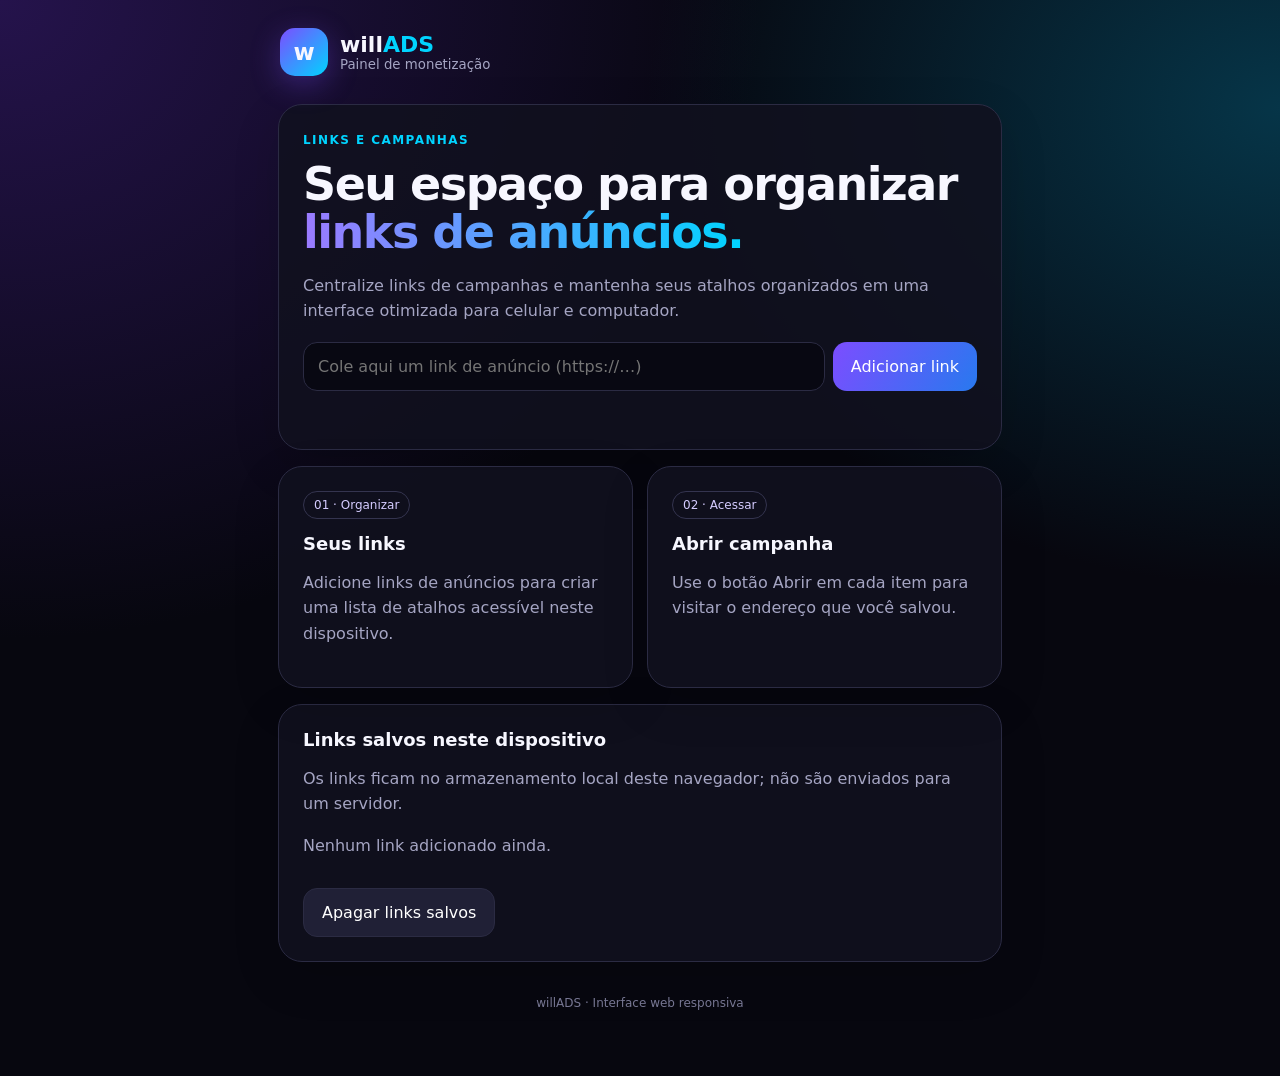
<file: index.html>
<!doctype html>
<html lang="pt-BR">
<head>
<meta charset="utf-8"><meta name="viewport" content="width=device-width,initial-scale=1,viewport-fit=cover">
<meta name="theme-color" content="#07070f"><meta name="description" content="willADS — painel de monetização e links de anúncios.">
<link rel="manifest" href="./manifest.json"><title>willADS</title>
<style>
:root{color-scheme:dark;--bg:#07070f;--panel:#141426;--border:#2b2b43;--purple:#7c4dff;--cyan:#00d4ff;--muted:#a5a5c3}
*{box-sizing:border-box}body{margin:0;background:radial-gradient(ellipse at 0 0,#25134c 0,transparent 42%),radial-gradient(ellipse at 100% 10%,#063548 0,transparent 35%),var(--bg);color:#f7f7ff;font:16px system-ui,-apple-system,sans-serif;min-height:100vh}
header{max-width:760px;margin:auto;padding:28px 20px;display:flex;align-items:center;gap:12px} .logo{width:48px;height:48px;border-radius:15px;display:grid;place-items:center;font-size:23px;font-weight:900;background:linear-gradient(135deg,var(--purple),var(--cyan));box-shadow:0 8px 30px #7c4dff55}header strong{font-size:22px}header small{display:block;color:var(--muted)}
main{max-width:760px;margin:auto;padding:0 18px 48px}.hero,.card{border:1px solid var(--border);background:#11111fdd;border-radius:24px;padding:24px;margin-bottom:16px;box-shadow:0 16px 48px #0002}.eyebrow{color:var(--cyan);font-weight:700;text-transform:uppercase;letter-spacing:.12em;font-size:12px}h1{font-size:clamp(30px,7vw,46px);line-height:1.05;letter-spacing:-1.5px;margin:12px 0}p{color:var(--muted);line-height:1.6}.field{display:flex;gap:8px;margin-top:18px;flex-wrap:wrap}input{flex:1;min-width:180px;background:#080812;color:white;border:1px solid var(--border);border-radius:14px;padding:14px;font:inherit}button,a.btn{border:0;border-radius:14px;padding:14px 18px;background:linear-gradient(120deg,var(--purple),#2879ef);color:white;font-weight:700;font:inherit;text-decoration:none;cursor:pointer}.secondary{background:#202036!important;border:1px solid var(--border)!important}.status{min-height:22px;color:var(--cyan);font-size:14px;margin-top:12px}.grid{display:grid;grid-template-columns:repeat(auto-fit,minmax(210px,1fr));gap:14px}.card h2{font-size:18px;margin:0}.tag{display:inline-block;border:1px solid #34344f;border-radius:999px;padding:6px 10px;color:#d5ccff;font-size:12px}.foot{text-align:center;font-size:12px;color:#777793;padding:18px}
</style></head>
<body><header><div class="logo">w</div><div><strong>will<span style="color:#00d4ff">ADS</span></strong><small>Painel de monetização</small></div></header>
<main><section class="hero"><span class="eyebrow">Links e campanhas</span><h1>Seu espaço para organizar <span style="background:linear-gradient(90deg,#9b7aff,#00d4ff);background-clip:text;color:transparent">links de anúncios.</span></h1><p>Centralize links de campanhas e mantenha seus atalhos organizados em uma interface otimizada para celular e computador.</p><div class="field"><input id="adlink" type="url" placeholder="Cole aqui um link de anúncio (https://…)" aria-label="Link do anúncio"><button id="save">Adicionar link</button></div><div id="status" class="status" role="status"></div></section>
<section class="grid"><article class="card"><span class="tag">01 · Organizar</span><h2 style="margin-top:14px">Seus links</h2><p>Adicione links de anúncios para criar uma lista de atalhos acessível neste dispositivo.</p></article><article class="card"><span class="tag">02 · Acessar</span><h2 style="margin-top:14px">Abrir campanha</h2><p>Use o botão Abrir em cada item para visitar o endereço que você salvou.</p></article></section>
<section class="card"><h2>Links salvos neste dispositivo</h2><p>Os links ficam no armazenamento local deste navegador; não são enviados para um servidor.</p><div id="links"></div><button class="secondary" id="clear" style="margin-top:14px">Apagar links salvos</button></section><div class="foot">willADS · Interface web responsiva</div></main>
<script>
const KEY='willads.links.v1';const input=document.querySelector('#adlink'),status=document.querySelector('#status'),list=document.querySelector('#links');
function get(){try{return JSON.parse(localStorage.getItem(KEY)||'[]')}catch{return []}}
function render(){list.replaceChildren();const items=get();if(!items.length){const p=document.createElement('p');p.textContent='Nenhum link adicionado ainda.';list.append(p);return}items.forEach((url,i)=>{const row=document.createElement('div');row.style.cssText='display:flex;align-items:center;gap:10px;padding:12px 0;border-top:1px solid #2b2b43;flex-wrap:wrap';const label=document.createElement('span');label.textContent=url;label.style.cssText='flex:1;min-width:150px;overflow-wrap:anywhere';const open=document.createElement('a');open.href=url;open.target='_blank';open.rel='noopener noreferrer';open.className='btn';open.textContent='Abrir';const del=document.createElement('button');del.className='secondary';del.textContent='Excluir';del.addEventListener('click',()=>{const a=get();a.splice(i,1);localStorage.setItem(KEY,JSON.stringify(a));render()});row.append(label,open,del);list.append(row)})}
document.querySelector('#save').addEventListener('click',()=>{let url;try{url=new URL(input.value.trim());if(!['http:','https:'].includes(url.protocol))throw Error()}catch{status.textContent='Digite um link válido começando com https://';return}const items=get();items.unshift(url.href);localStorage.setItem(KEY,JSON.stringify([...new Set(items)]));input.value='';status.textContent='Link salvo neste dispositivo.';render()});
document.querySelector('#clear').addEventListener('click',()=>{if(confirm('Apagar todos os links salvos neste dispositivo?')){localStorage.removeItem(KEY);render();status.textContent='Links apagados.'}});render();
if('serviceWorker'in navigator)window.addEventListener('load',()=>navigator.serviceWorker.register('./sw.js').catch(()=>{}));
</script></body></html>
</file>
